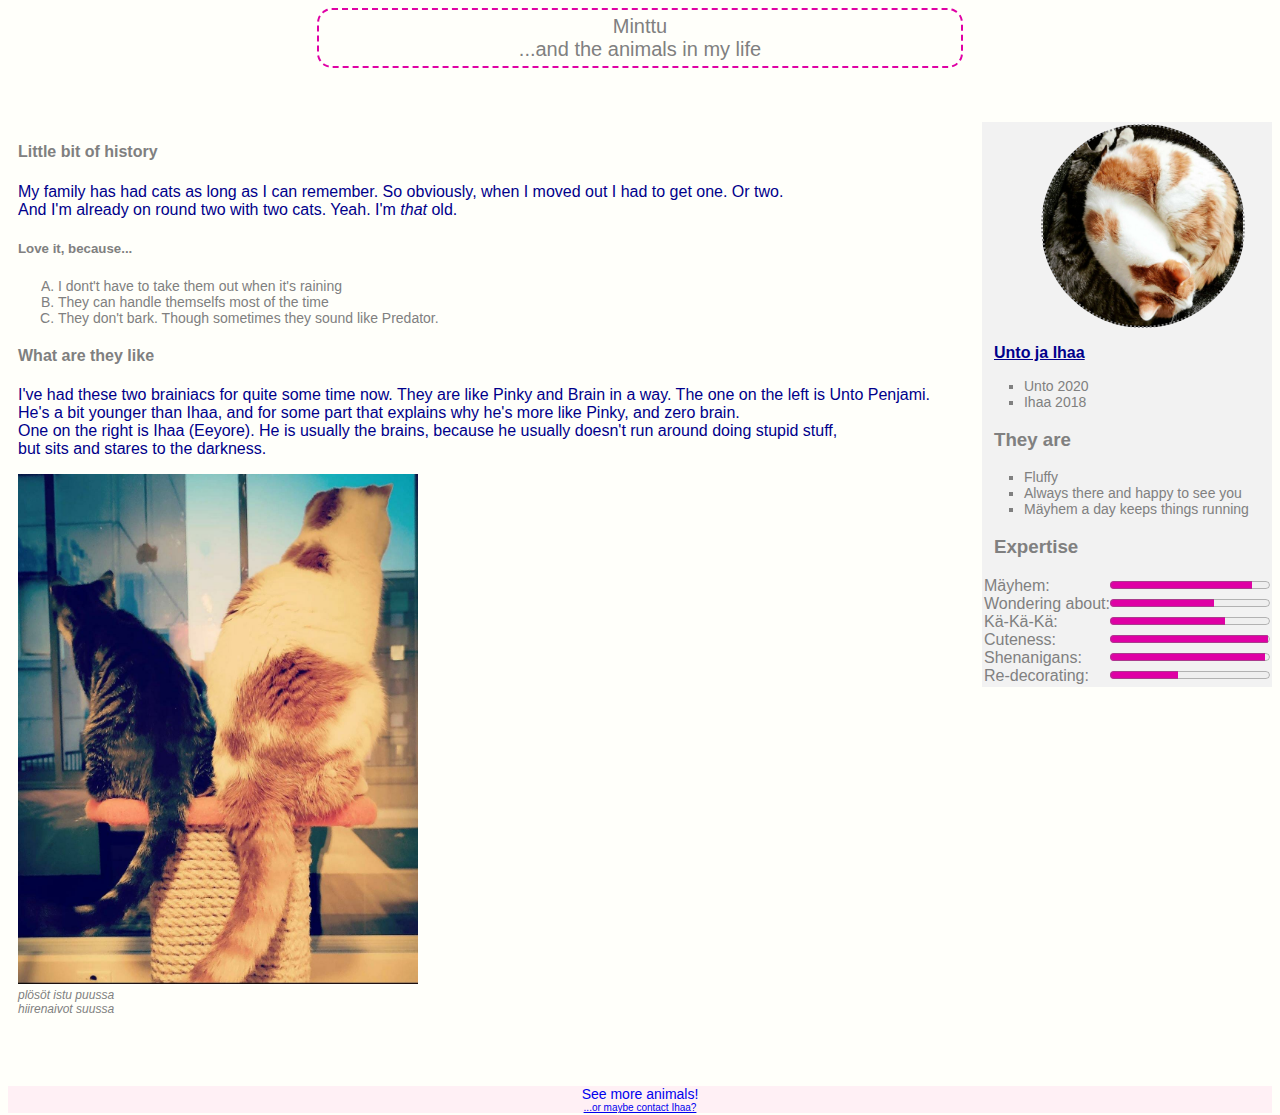
<file: index.html>
<!DOCTYPE html>
<html lang="en"> 
  <head>
    <meta charset="utf-8">
    <title>Ihaa!</title>
    <link rel="stylesheet" href="styles.css">
    <link rel="icon" href="favicon.ico" type="image/x-icon">
    
    
  </head>
  
  <body>
    
    
    <header>Minttu <br>
    ...and the animals in my life</header>
    
    <br>
    <br>
    <br>
    
     <aside class="right">
      
    <div class="pic">  </div>
    
       <p class="margin"><b><u> Unto ja Ihaa </u></b></p>
    <ul>       
      <li>Unto 2020</li>
      <li>Ihaa 2018</li>
       </ul>
      
      <h3 class="margin">They are</h3>
      <ul>
       <li>Fluffy</li>
      <li>Always there and happy to see you</li>
      <li>Mäyhem a day keeps things running </li> 
    </ul>
       
       <h3 class="margin">Expertise</h3>
       <label for="file1">Mäyhem:</label>
<progress id="file1" value="89" max="100"> 89% </progress><br>
        
       <label for="file2">Wondering about:</label>
       <progress id="file2" value="65" max="100"> 65% </progress><br>
       
       <label for="file3">Kä-Kä-Kä:</label>
<progress id="file3" value="72" max="100"> 72% </progress><br>
       
        <label for="file4">Cuteness:</label>
<progress id="file4" value="99" max="100"> 99% </progress><br>
       
        <label for="file5">Shenanigans:</label>
<progress id="file5" value="97" max="100"> 97% </progress><br>
       
        <label for="file6">Re-decorating:</label>
<progress id="file6" value="43" max="100"> 43% </progress><br>
       
      
    </aside>
       
      
      <article class="margin">
        <h4>Little bit of history</h4>
          
    <p>My family has had cats as long as I can remember. So obviously, when I moved out I had to get one. Or two. <br>
      And I'm already on round two with two cats. Yeah. I'm <em>that</em> old. </p>
      
    </article>
   
          <section class="margin">
            <h5> Love it, because...</h5>       
      <ol>
        <li>I dont't have to take them out when it's raining </li>
        <li>They can handle themselfs most of the time </li>
        <li>They don't bark. Though sometimes they sound like Predator.</li>
    </ol>
           
            </section>
        
       <article class="margin">
        <h4>What are they like</h4>
     <p>I've had these two brainiacs for quite some time now. They are like Pinky and Brain in a way. The one on the left is Unto Penjami. <br> 
       He's a bit younger than Ihaa, and for some part that explains why he's more like Pinky, and zero brain. <br>
    One on the right is Ihaa (Eeyore). He is usually the brains, because he usually doesn't run around doing stupid stuff, <br>
       but sits and stares to the darkness. </p>
      </article>
      
    
   
    <figure id="puussa">
    <img src="unto-ja-ihaa.jpg" width="400" height="510" alt="Two cats sitting in a tree">
  
  <figcaption id="end">plösöt istu puussa<br>
hiirenaivot suussa 
      </figcaption>
    </figure>
    
    <br>
    <br>
    <br>
    
     
         
        <footer id="contact">
           <nav id="takeme">
      <a href="https://immitin.github.io/hulihuli/potfolio.html"> See more animals! </a>
        </nav>
        <a href="mailto:hiihuli@ihaa.com"> ...or maybe contact Ihaa? </a>
         </footer>
        
  </body>
</html>
</file>
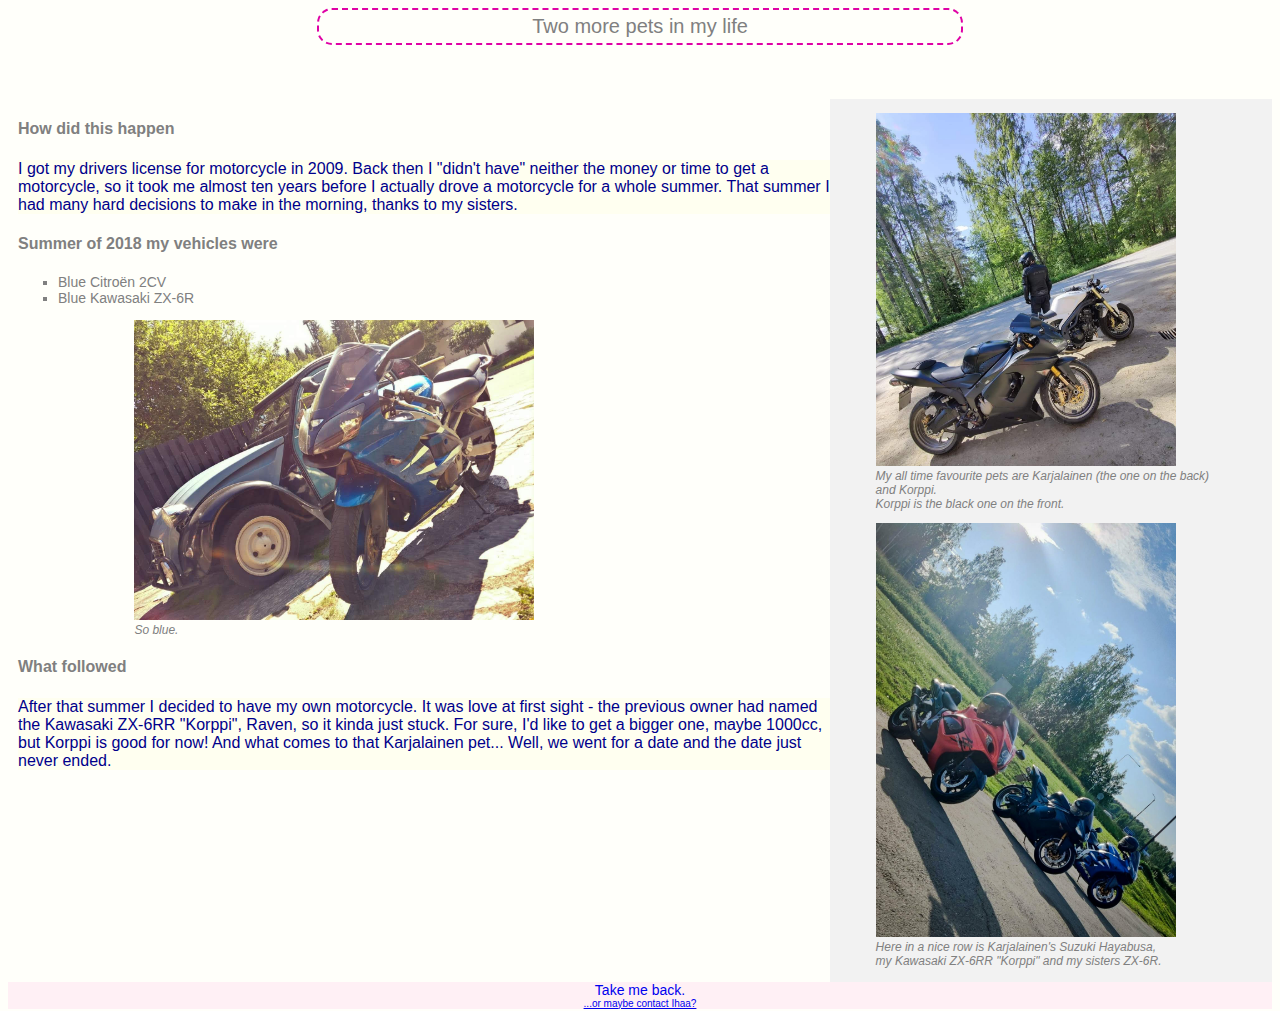
<file: potfolio.html>
<!DOCTYPE html>
<html lang="en"> 
  <head>
    <meta charset="utf-8">
    <title>Ihaa and others!</title>
    <link rel="stylesheet" href="styles.css">
    <link rel="icon" href="favicon.ico" type="image/x-icon">
    
   </head>
  
  <body>

   
    
      <header>Two more pets in my life</header>
    
    <br>
    <br>
    <br>
    
    
    <aside class="right">
    
   
    <figure  id="korppikarja">
      <img src="korppijakarjalainen.jpg" alt="Korppi ja Karjalainen" width="300">
      <figcaption>
        My all time favourite pets are Karjalainen (the one on the back) and Korppi. <br>
        Korppi is the black one on the front. 
      </figcaption>
    </figure>
    
      
    
    <figure id="rivi">
      <img src="nopot.jpg" alt="All pets in a row" width="300">
      <figcaption>
        Here in a nice row is Karjalainen's Suzuki Hayabusa, <br> 
        my Kawasaki ZX-6RR "Korppi" and my sisters ZX-6R.
      </figcaption>
      </figure>
      
      
    </aside> 
    
          
<article class="margin">
    
    <h4> How did this happen </h4>
    
      <p class="license">I got my drivers license for motorcycle in 2009. Back then I "didn't have" neither the money or time to get a motorcycle,
      so it took me almost ten years before I actually drove a motorcycle for a whole summer. That summer I had many hard
        decisions to make in the morning, thanks to my sisters. </p>
  
  </article>
    
    <section class="margin">
    
    <h4> Summer of 2018 my vehicles were</h4>
    <ul>
      <li>Blue Citroën 2CV </li>
      <li>Blue Kawasaki ZX-6R</li>
    </ul>
      
    </section>
    
     <figure id="siniset">
      <img src="siniset.jpg" alt="Blue ones" width="400">
      <figcaption>
        So blue. 
      </figcaption>
      </figure>
    
    <article class="margin">
      
      <h4>What followed</h4>
      
      <p class="license">  After that summer I decided to have my own motorcycle.
        It was love at first sight - the previous owner had named the Kawasaki ZX-6RR "Korppi", Raven, 
        so it kinda just stuck. For sure, I'd like to get a bigger one, maybe 1000cc, but Korppi is good for now! And what comes to that Karjalainen pet...
        Well, we went for a date and the date just never ended. </p>
      
    </article>
    
    
    
        <footer id="contact">
           <nav id="takeme">
      <a href="https://immitin.github.io/hulihuli/"> Take me back. </a>
    </nav>
          <a href="mailto:hiihuli@ihaa.com"> ...or maybe contact Ihaa? </a>
        </footer>
         
    
  </body>
</html>
</file>
<file: styles.css>
html {font-family: arial;
}

body {
background: #FFFFFA;
      color: grey;
      margin-bottom: 2px;
}


header {font-size: 20px;
margin: auto;
width: 50%; 
border: 2px dashed #DF01A5;
      padding: 5px 5px 5px 5px;
      border-radius: 15px;
      text-align: center;
      background: #FFFFFA;
}

.margin {padding-left: 10px;
      padding-right: 10px;
}

.pic{
 background-image: url("jinkujanku.jpg");
  border: dotted 2px;
  border-radius: 50%;
  width: 200px;
  height: 200px;
  background-position: center;
  background-repeat: no-repeat;
  background-size: cover;  
  margin-left: 20%;
}


ol {list-style-type: upper-alpha;
      font-size: 14px; }


p {color: darkblue;
      font-size: 16px;
 }

.right {float: right; 
      padding: 2px;
      background: #F2F2F2;
}

#file1 {float: right;
      accent-color: #DF01A5;
}

#file2 {float: right;
      accent-color: #DF01A5;
    }

#file3 {float: right;
      accent-color: #DF01A5;
     }

#file4 {float: right;
      accent-color: #DF01A5;
     }

#file5 {float: right;
      accent-color: #DF01A5;
}

#file6 {float: right;
      accent-color: #DF01A5;
    }


ul {list-style-type: square;
      font-size: 14px; 
}


#puussa {margin-left: 10px;
}

#end {font-style: italic;
      font-size: 12px;
}

      
.korppi{
background-image: url("korppijakarjalainen.jpg");
      height: 400px;
      width: 200px;
      background-position: center;
      background-repeat: no-repeat; 
      }

#rivi {font-size: 12px;
      font-style: italic;
      margin-left: 10%;
}

#korppikarja {font-size: 12px;
      font-style: italic;
      margin-left: 10%;
}

#siniset {font-size: 12px;
      font-style: italic;
      margin-left: 10%;
}


.license {color: darkblue;
      background: ivory;
      font-size: 16px;
}

#back {border: 2px solid #56099F;
      padding: 5px 5px 5px 5px;
      border-radius: 15px;
      text-align: center;
      width: 50%;
}

footer {background: #FFF0F5;
      left: 0;
      bottom: 0;
      width: 100%;
      text-align: center;
      clear: both;
}

nav ul { list-style-type: none; } 
nav a { text-decoration: none; } 

#takeme {font-size: 14px;
}


#contact {font-size: 10px;
     }
</file>
